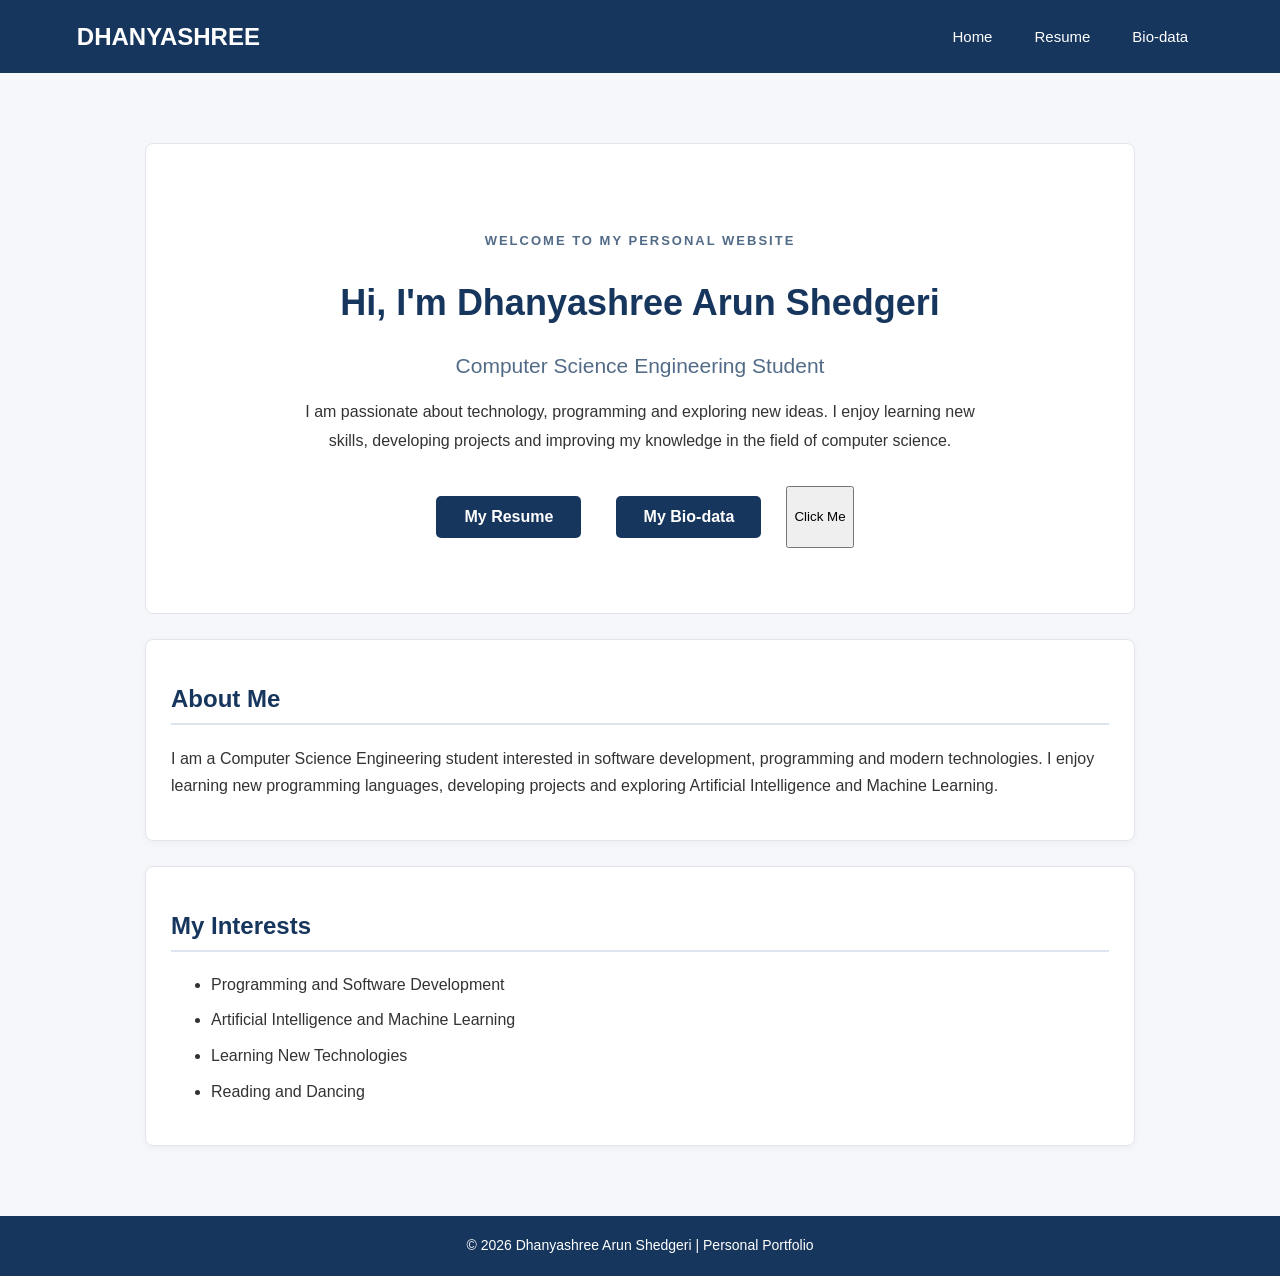
<file: index.html>
<!DOCTYPE html>
<html>

<head>
    <title>Dhanyashree | Personal Portfolio</title>

    <!-- Connecting CSS -->
    <link rel="stylesheet" href="style.css">
</head>

<body>

    <!-- Navigation Bar -->
    <nav>
        <h2>DHANYASHREE</h2>

        <div>
            <a href="index.html">Home</a>
            <a href="resume.html">Resume</a>
            <a href="biodata.html">Bio-data</a>
        </div>
    </nav>

    <div class="container">

        <!-- Home Introduction -->
        <section class="hero">

            <p>WELCOME TO MY PERSONAL WEBSITE</p>

            <h1>Hi, I'm Dhanyashree Arun Shedgeri</h1>

            <h2>Computer Science Engineering Student</h2>

            <p>
                I am passionate about technology,
                programming and exploring new ideas.
                I enjoy learning new skills, developing
                projects and improving my knowledge
                in the field of computer science.
            </p>

            <div class="buttons">

                <a href="resume.html" class="btn">My Resume</a>

                <a href="biodata.html" class="btn">My Bio-data</a>

                <button onclick="showMessage()">Click Me</button>

            </div>

        </section>

        <!-- About Me Section -->
        <section class="section">

            <h2>About Me</h2>

            <p>
                I am a Computer Science Engineering student
                interested in software development,
                programming and modern technologies.
                I enjoy learning new programming languages,
                developing projects and exploring
                Artificial Intelligence and Machine Learning.
            </p>

        </section>

        <!-- My Interests Section -->
        <section class="section">

            <h2>My Interests</h2>

            <ul>
                <li>Programming and Software Development</li>

                <li>Artificial Intelligence and Machine Learning</li>

                <li>Learning New Technologies</li>

                <li>Reading and Dancing</li>
            </ul>

        </section>

    </div>

    <!-- Footer -->
    <footer>
        <p>© 2026 Dhanyashree Arun Shedgeri | Personal Portfolio</p>
    </footer>


    <!-- Connecting jQuery Library -->
    <script src="https://code.jquery.com/jquery-3.7.1.min.js"></script>

    <!-- Connecting JavaScript File -->
    <script src="script.js"></script>

</body>

</html>
</file>
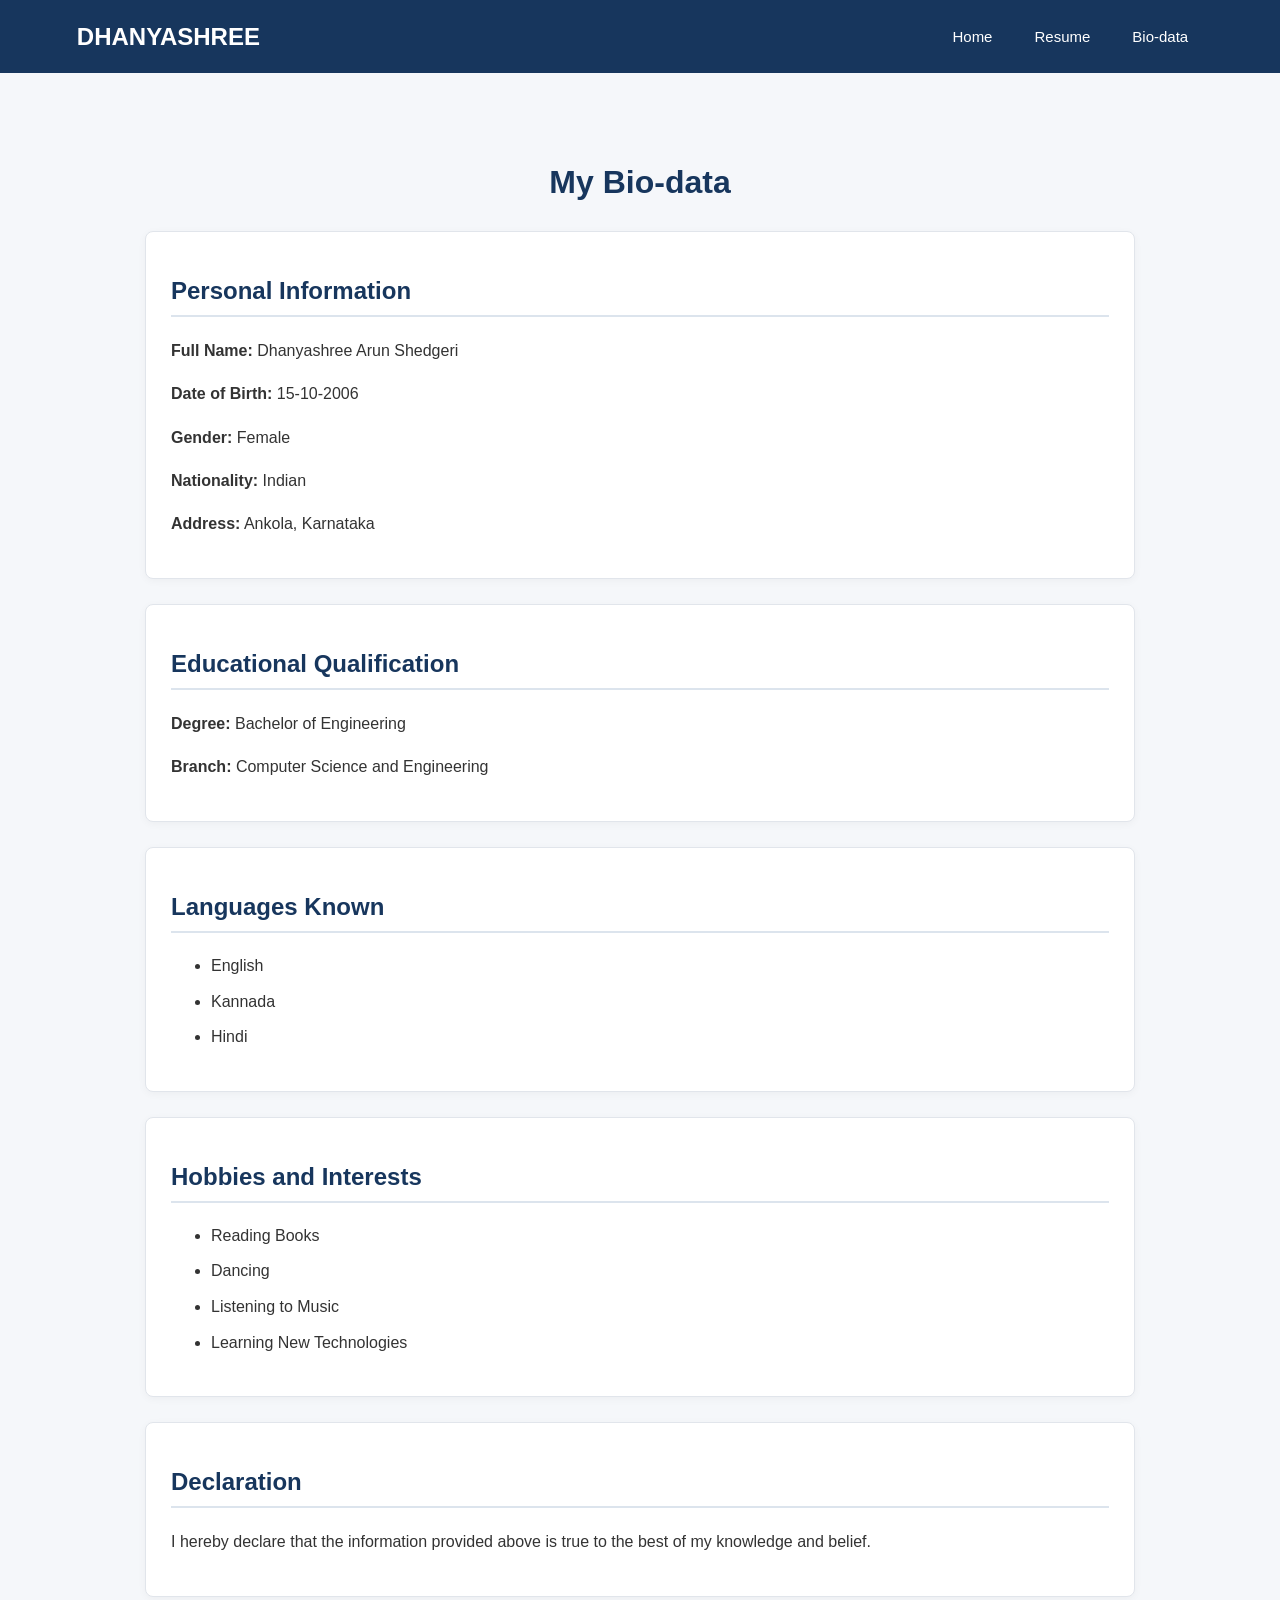
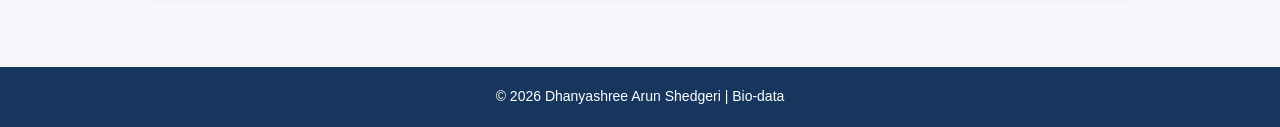
<file: biodata.html>
<!DOCTYPE html>
<html>

<head>
    <title>Dhanyashree | Bio-data</title>
    <link rel="stylesheet" href="style.css">
</head>

<body>

    <!-- Navigation Bar -->

    <nav>
        <h2>DHANYASHREE</h2>

        <div>
            <a href="index.html">Home</a>
            <a href="resume.html">Resume</a>
            <a href="biodata.html">Bio-data</a>
        </div>
    </nav>

    <div class="container">

        <h1 class="page-title">My Bio-data</h1>

        <!-- Personal Details -->

        <section class="section">

            <h2>Personal Information</h2>

            <p><b>Full Name:</b>
                Dhanyashree Arun Shedgeri
            </p>

            <p><b>Date of Birth:</b>
                15-10-2006
            </p>

            <p><b>Gender:</b> Female</p>

            <p><b>Nationality:</b> Indian</p>

            <p><b>Address:</b> Ankola, Karnataka</p>

        </section>

        <!-- Education -->

        <section class="section">

            <h2>Educational Qualification</h2>

            <p>
                <b>Degree:</b>
                Bachelor of Engineering
            </p>

            <p>
                <b>Branch:</b>
                Computer Science and Engineering
            </p>

        </section>

        <!-- Languages -->

        <section class="section">

            <h2>Languages Known</h2>

            <ul>
                <li>English</li>
                <li>Kannada</li>
                <li>Hindi</li>
            </ul>

        </section>

        <!-- Hobbies -->

        <section class="section">

            <h2>Hobbies and Interests</h2>

            <ul>
                <li>Reading Books</li>
                <li>Dancing</li>
                <li>Listening to Music</li>
                <li>Learning New Technologies</li>
            </ul>

        </section>

        <!-- Declaration -->

        <section class="section">

            <h2>Declaration</h2>

            <p>
                I hereby declare that the information
                provided above is true to the best
                of my knowledge and belief.
            </p>

        </section>

    </div>

    <footer>
        <p>© 2026 Dhanyashree Arun Shedgeri | Bio-data</p>
    </footer>

</body>
</html>
</file>
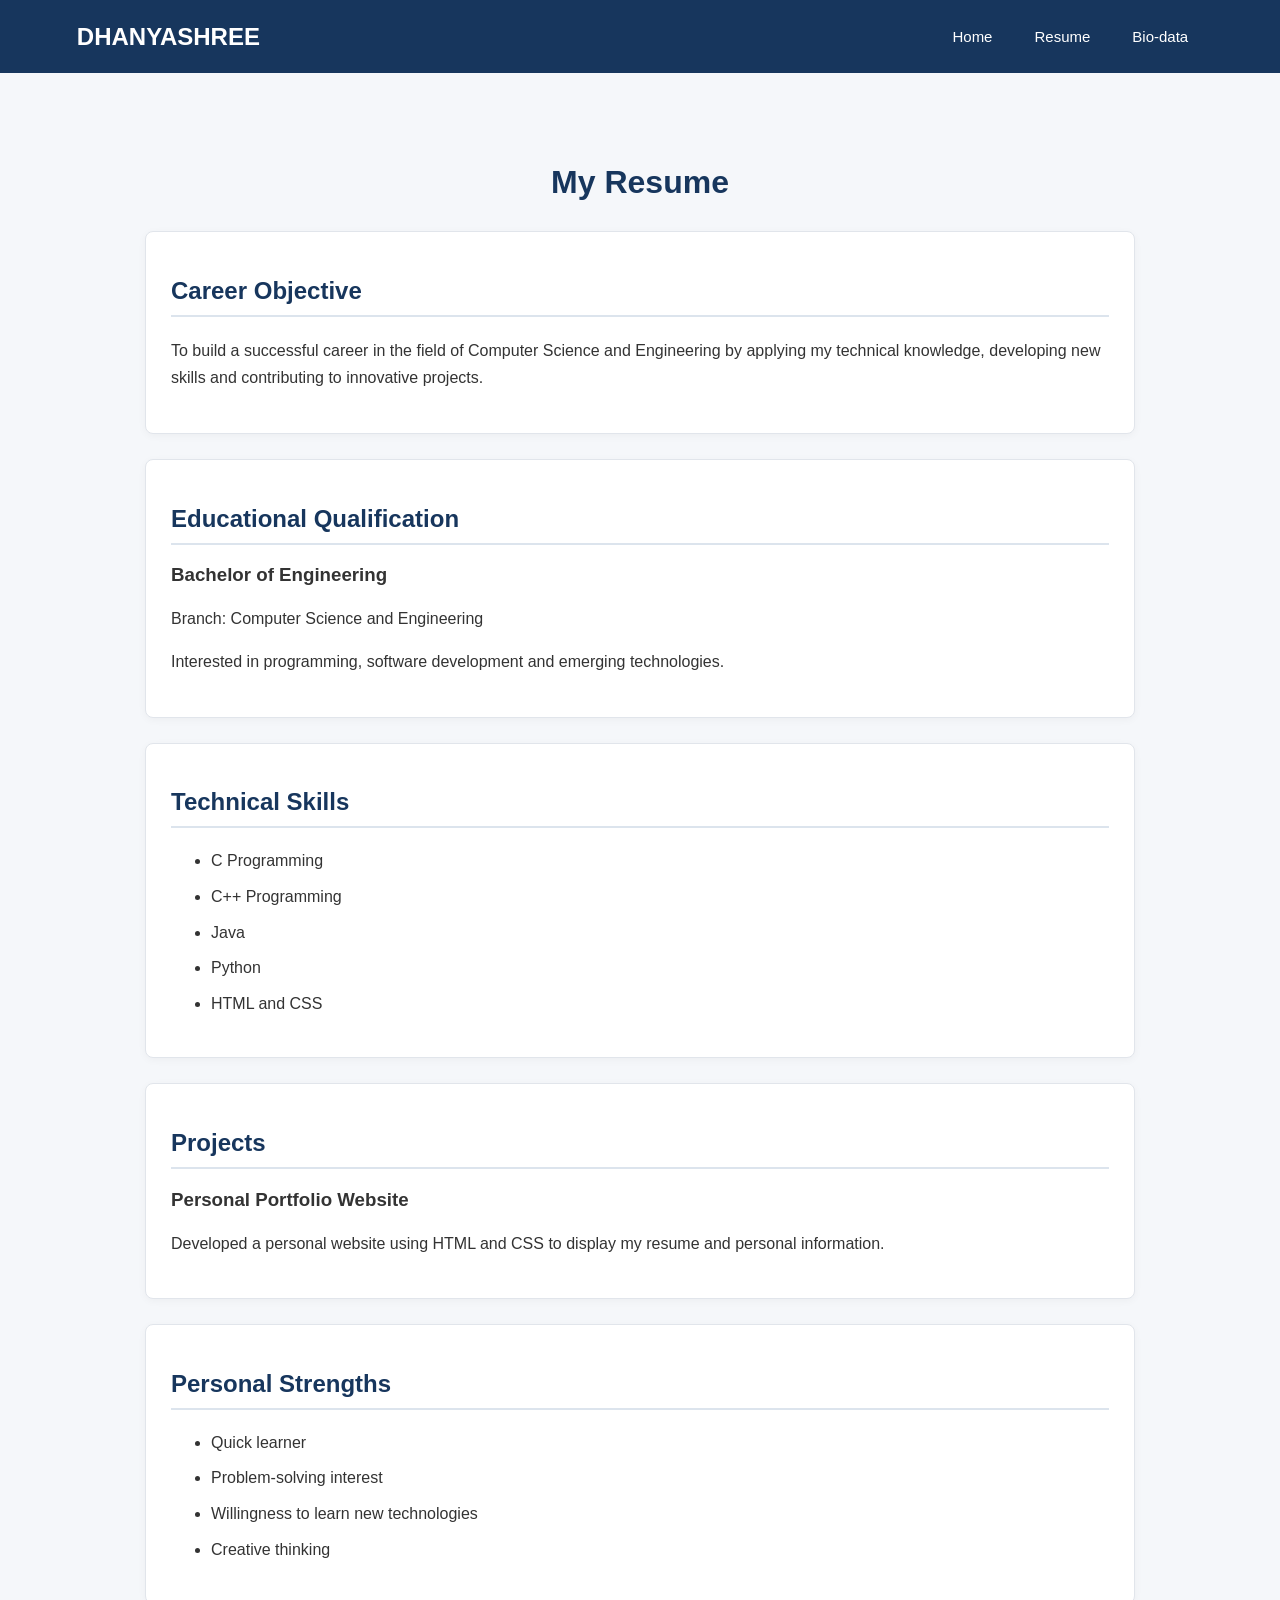
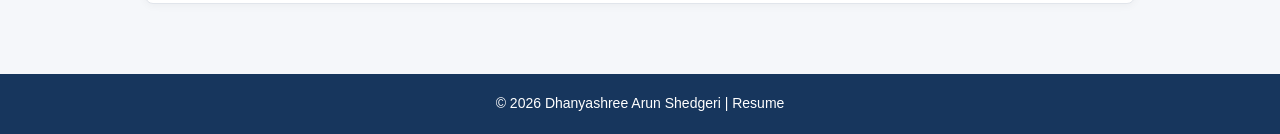
<file: resume.html>
<!DOCTYPE html>
<html>

<head>
    <title>Dhanyashree | Resume</title>
    <link rel="stylesheet" href="style.css">
</head>

<body>

    <!-- Navigation Bar -->

    <nav>
        <h2>DHANYASHREE</h2>

        <div>
            <a href="index.html">Home</a>
            <a href="resume.html">Resume</a>
            <a href="biodata.html">Bio-data</a>
        </div>
    </nav>

    <div class="container">

        <h1 class="page-title">My Resume</h1>

        <!-- Career Objective -->

        <section class="section">

            <h2>Career Objective</h2>

            <p>
                To build a successful career in the field
                of Computer Science and Engineering by
                applying my technical knowledge,
                developing new skills and contributing
                to innovative projects.
            </p>

        </section>

        <!-- Education -->

        <section class="section">

            <h2>Educational Qualification</h2>

            <h3>Bachelor of Engineering</h3>

            <p>
                Branch: Computer Science and Engineering
            </p>

            <p>
                Interested in programming, software
                development and emerging technologies.
            </p>

        </section>

        <!-- Technical Skills -->

        <section class="section">

            <h2>Technical Skills</h2>

            <ul>
                <li>C Programming</li>
                <li>C++ Programming</li>
                <li>Java</li>
                <li>Python</li>
                <li>HTML and CSS</li>
            </ul>

        </section>

        <!-- Projects -->

        <section class="section">

            <h2>Projects</h2>

            <h3>Personal Portfolio Website</h3>

            <p>
                Developed a personal website using HTML
                and CSS to display my resume and
                personal information.
            </p>

        </section>

        <!-- Strengths -->

        <section class="section">

            <h2>Personal Strengths</h2>

            <ul>
                <li>Quick learner</li>
                <li>Problem-solving interest</li>
                <li>Willingness to learn new technologies</li>
                <li>Creative thinking</li>
            </ul>

        </section>

    </div>

    <footer>
        <p>© 2026 Dhanyashree Arun Shedgeri | Resume</p>
    </footer>

</body>
</html>
</file>
<file: style.css>
/* GENERAL PAGE DESIGN */

* {
    box-sizing: border-box;
}

body {
    margin: 0;
    padding: 0;
    font-family: Arial, sans-serif;
    background-color: #f5f7fa;
    color: #333333;
}

/* NAVIGATION BAR */

nav {
    background-color: #17365D;
    padding: 18px 6%;
    display: flex;
    justify-content: space-between;
    align-items: center;
}

nav h2 {
    color: white;
    margin: 0;
    font-size: 24px;
}

nav div {
    display: flex;
    gap: 12px;
}

nav a {
    color: white;
    text-decoration: none;
    padding: 10px 15px;
    border-radius: 4px;
    font-size: 15px;
}

nav a:hover {
    background-color: #34577F;
}

/* MAIN CONTENT */

.container {
    max-width: 1050px;
    margin: 40px auto;
    padding: 30px;
}

/* HOME PAGE INTRODUCTION */

.hero {
    background-color: white;
    text-align: center;
    padding: 65px 30px;
    border-radius: 8px;
    border: 1px solid #e1e5eb;
}

.hero h1 {
    color: #17365D;
    font-size: 36px;
}

.hero h2 {
    color: #526B87;
    font-size: 21px;
    font-weight: normal;
}

.hero p {
    max-width: 700px;
    margin: 20px auto;
    line-height: 1.8;
    font-size: 16px;
}

/* CONTENT SECTIONS */

.section {
    background-color: white;
    padding: 25px;
    margin-top: 25px;
    border-radius: 8px;
    border: 1px solid #e1e5eb;
}

.section h2 {
    color: #17365D;
    border-bottom: 2px solid #dce4ed;
    padding-bottom: 10px;
}

/* BUTTONS */

.btn {
    display: inline-block;
    background-color: #17365D;
    color: white;
    text-decoration: none;
    padding: 12px 22px;
    margin: 10px;
    border-radius: 5px;
}

.btn:hover {
    background-color: #34577F;
}

/* TEXT AND LISTS */

p {
    line-height: 1.7;
}

li {
    margin-bottom: 10px;
    line-height: 1.6;
}

/* PAGE HEADINGS */

.page-title {
    text-align: center;
    color: #17365D;
    margin-bottom: 30px;
}

/* FOOTER */

footer {
    background-color: #17365D;
    color: white;
    text-align: center;
    padding: 18px;
    margin-top: 40px;
}

/* MOBILE RESPONSIVENESS */

@media (max-width: 600px) {

    nav {
        flex-direction: column;
        gap: 15px;
    }

    nav div {
        flex-wrap: wrap;
        justify-content: center;
    }

    .container {
        padding: 15px;
    }

    .hero h1 {
        font-size: 27px;
    }
}

/* HOME PAGE BUTTONS */

.buttons {
    margin-top: 30px;
    display: flex;
    justify-content: center;
    gap: 15px;
    flex-wrap: wrap;
}

.buttons .btn {
    min-width: 145px;
    font-weight: bold;
    transition: 0.3s;
}

.buttons .btn:hover {
    transform: translateY(-3px);
}

/* INTRODUCTION DETAILS */

.hero > p:first-child {
    color: #526B87;
    font-size: 13px;
    font-weight: bold;
    letter-spacing: 2px;
}

/* SECTION IMPROVEMENTS */

.section {
    box-shadow: 0 2px 8px rgba(0, 0, 0, 0.04);
}

/* FOOTER */

footer p {
    margin: 0;
    font-size: 14px;
}
</file>
